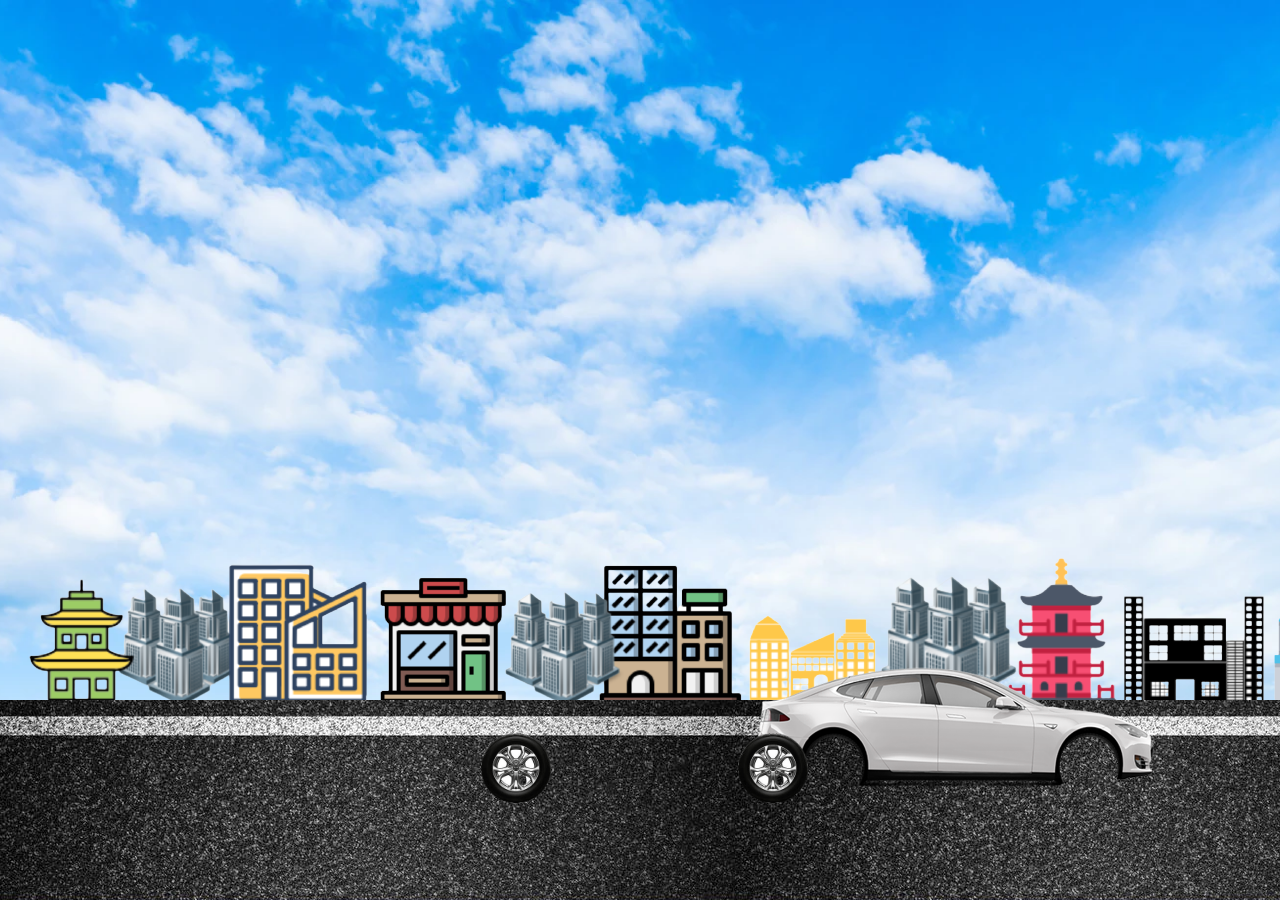
<file: week4/index.html>
<!DOCTYPE html>
  <html lang="en">
        <head>
            <title> week 3</title>
            <meta name="viewport" content="width=device-width,initial-scale=1.0">
            <link rel="stylesheet" href="style.css">
        </head>
        <body>
            
            <div class="sky">
                <div class="city"></div>
                <div class="road"></div>
                <div class="car"> 
                    <img src="car.jpg">
                </div>
                <div class="wheel">
                    <img src="wheel1.png" class="front">
                    <img src="wheel2.png" class="back">
                </div>
            </div>
        </body>    
    </html>
</file>
<file: week4/style.css>
* {
    padding: 0px;
    margin: 0px;
  }

  .sky {
    height: 100vh;
    width: 100%;
    background-image: url(sky.jpg);
    background-size: cover;
    background-position: center;
    position: relative;
    overflow: hidden;
  }

  .road {
    height: 200px;
    width: 1000%;
    display: block;
    background-image: url(road.jpg);
    position: absolute;
    left: 0;
    right: 0;
    
    bottom: 0;
    z-index: 1;
    background-repeat: repeat;
    animation: highway 5s linear infinite;
  }

  @keyframes highway {
    100% {
      transform: translateX(-3000px);
    }
  }

  .city {
    height: 800px;
    width: 500%;
    top: 555px;
    background-image: url(city.png);
    position: absolute;
    left: 0;
    right: 0;
    bottom: 200px;
    display: block;
    z-index: 1;
    background-repeat: repeat;
    animation: city 20s linear infinite;
  }

  @keyframes city {
    100% {
      transform: translateX(-1500px);
    }
  }

  .car {
    width: 400px;
    left: 954px;
    bottom: 110px;
    transform: translateX(-50%);
    position: absolute;
    z-index: 2;
  }

  .car img {
    width: 100%;
    animation: car 1s linear infinite;
  }

  @keyframes car {
    0% {
      transform: translateY(-4px);
    }

    50% {
      transform: translateY(0px);
    }

    100% {
      transform: translateY(-4px);
    }
  }

  .wheel {
    left: 50%;
    transform: translateX(-50%);
    position: absolute;
    bottom: 167px;
    z-index: 2;
  }

  .wheel img {
    width: 70px;
    height: 70px;
    animation: wheel 1s linear infinite;
  }

  @keyframes wheel {
    100% {
      transform: rotate(360deg);
    }
  }

  .front {
    position: absolute;
    left: 98px;
  }

  .back {
    position: absolute;
    left: -159px;
  }
</file>
